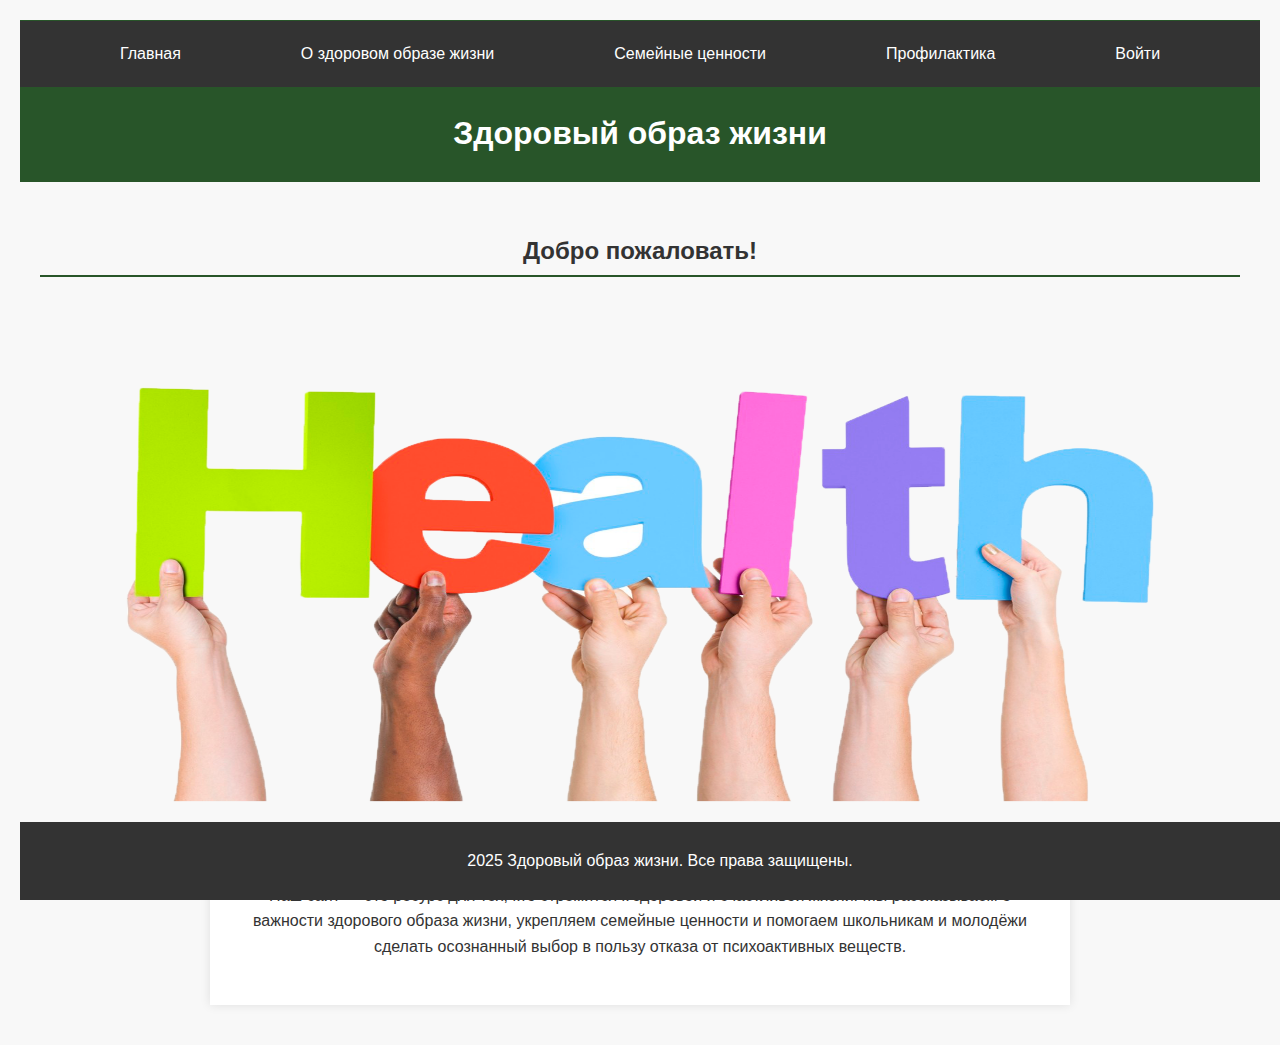
<file: index.html>
<!DOCTYPE html>
<html lang="ru">
<head>
    <meta charset="UTF-8">
    <meta name="viewport" content="width=device-width, initial-scale=1.0">
    <title>Здоровый образ жизни</title>
    <link rel="stylesheet" href="styles.css">
</head>
<body>
    <header>
        <nav>
            <ul>
                <li><a href="index.html">Главная</a></li>
                <li><a href="about.html">О здоровом образе жизни</a></li>
                <li><a href="family.html">Семейные ценности</a></li>
                <li><a href="prevention.html">Профилактика</a></li>
                <li><a href="login.html">Войти</a></li>
            </ul>
        </nav>
        <h1>Здоровый образ жизни</h1>
    </header>

    <main>
        <section>
            <h2>Добро пожаловать!</h2>
           
            <img src="images/health.png" alt="Здоровый образ жизни" class="fixed-image">
              <div class="container">

    <p>Наш сайт — это ресурс для тех, кто стремится к здоровой и счастливой жизни. Мы рассказываем о важности здорового образа жизни, укрепляем семейные ценности и помогаем школьникам и молодёжи сделать осознанный выбор в пользу отказа от психоактивных веществ.</p>
 


  </div>
        </section>
        


    </main>

    <footer>
        <p>2025 Здоровый образ жизни. Все права защищены.</p>
    </footer>
</body>
</html>
</file>
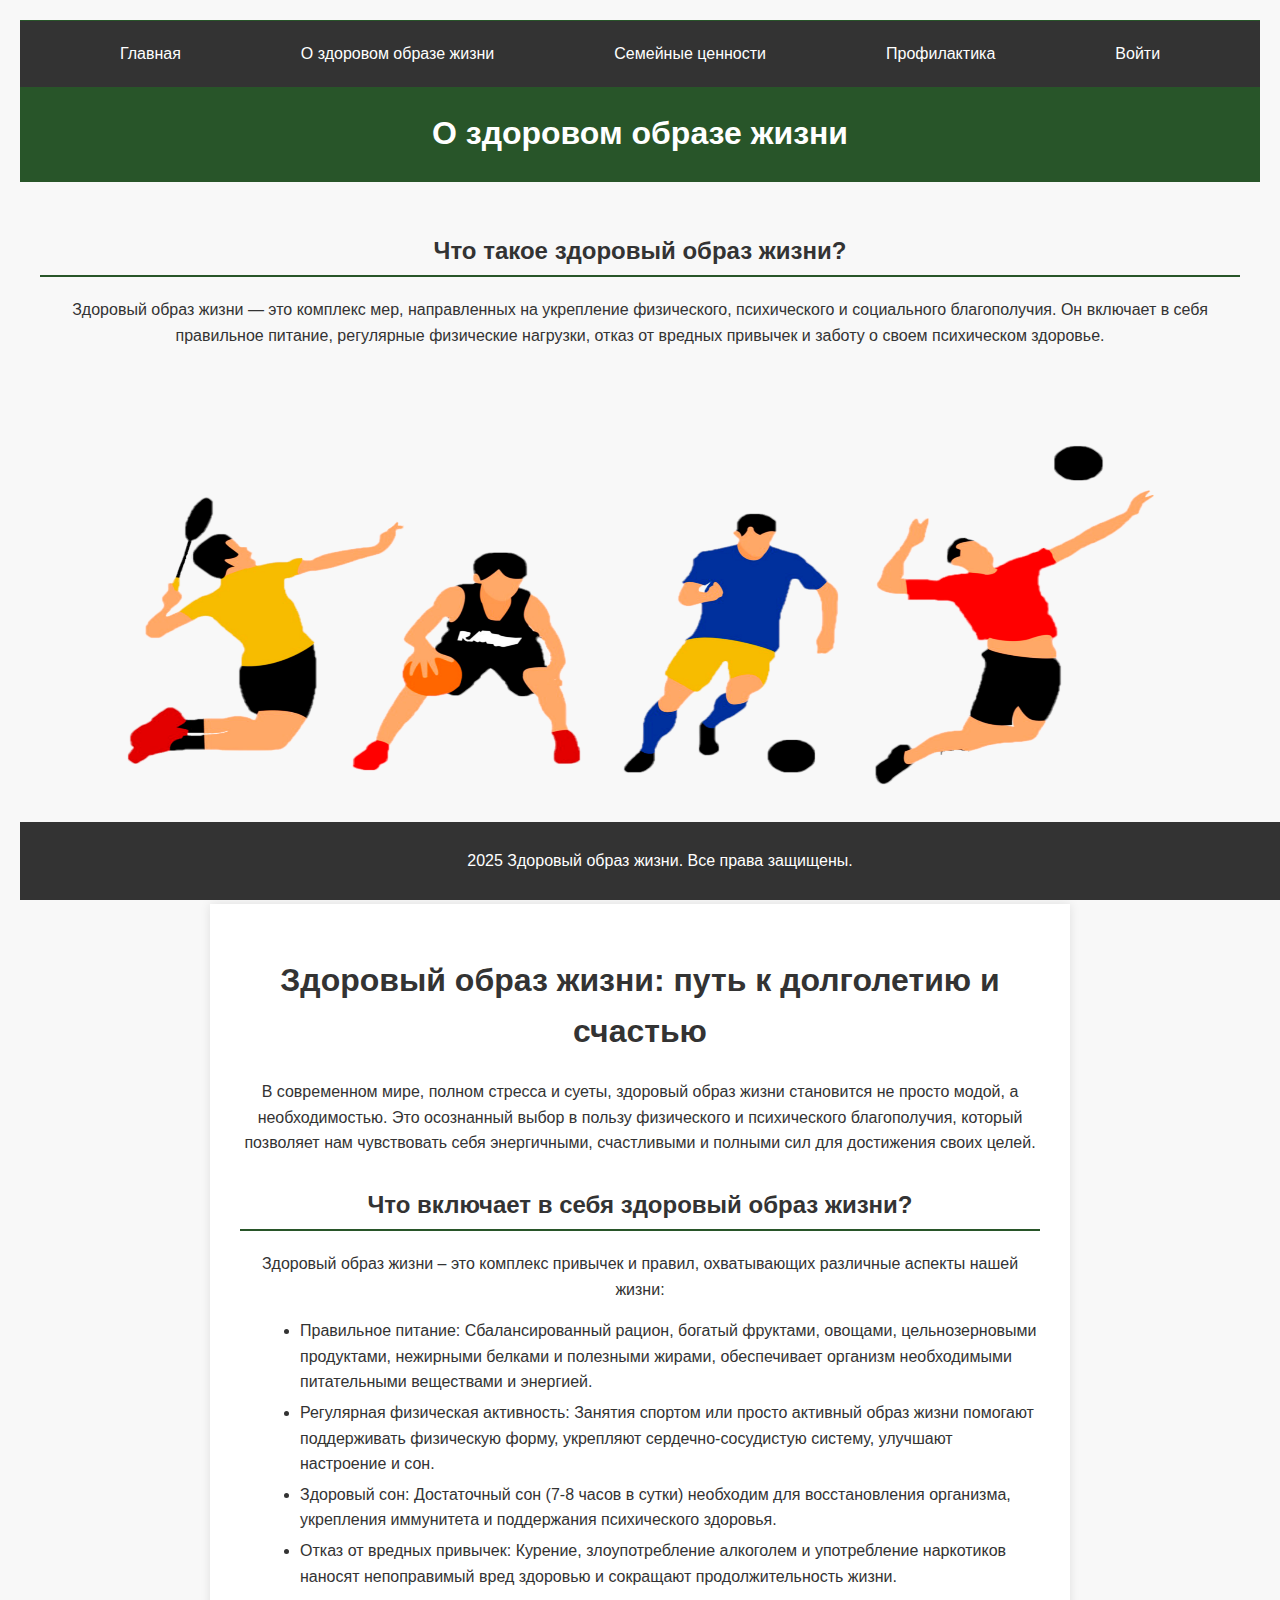
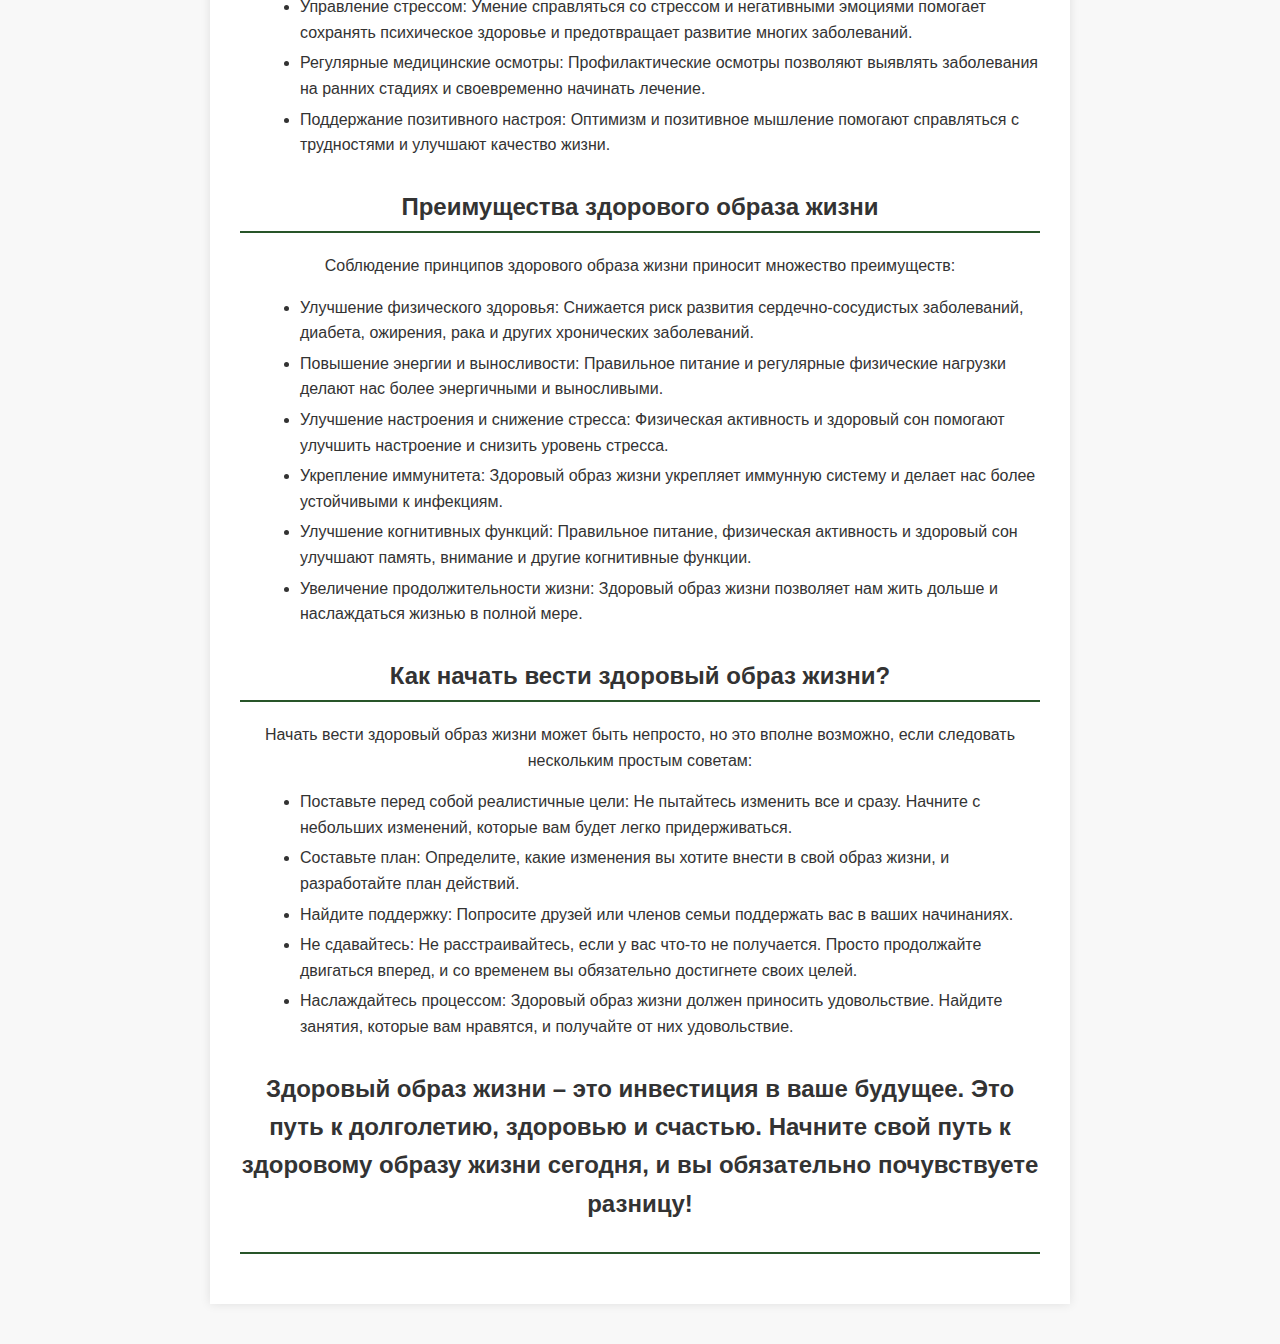
<file: about.html>
<!DOCTYPE html>
<html lang="ru">
<head>
    <meta charset="UTF-8">
    <meta name="viewport" content="width=device-width, initial-scale=1.0">
    <title>О здоровом образе жизни</title>
    <link rel="stylesheet" href="styles.css">
</head>
<body>
    <header>
        <nav>
            <ul>
                <li><a href="index.html">Главная</a></li>
                <li><a href="about.html">О здоровом образе жизни</a></li>
                <li><a href="family.html">Семейные ценности</a></li>
                <li><a href="prevention.html">Профилактика</a></li>
                <li><a href="login.html">Войти</a></li>
            </ul>
        </nav>
        <h1>О здоровом образе жизни</h1>
    </header>

    <main>
        <section>
            <h2>Что такое здоровый образ жизни?</h2>
            <p>Здоровый образ жизни — это комплекс мер, направленных на укрепление физического, психического и социального благополучия. Он включает в себя правильное питание, регулярные физические нагрузки, отказ от вредных привычек и заботу о своем психическом здоровье.</p>
            <img src="images/sport.png" alt="Спорт" class="fixed-image">
            <div class="container">
 <h1>Здоровый образ жизни: путь к долголетию и счастью</h1>

        <p>В современном мире, полном стресса и суеты, здоровый образ жизни становится не просто модой, а необходимостью. Это осознанный выбор в пользу физического и психического благополучия, который позволяет нам чувствовать себя энергичными, счастливыми и полными сил для достижения своих целей.</p>

        <h2>Что включает в себя здоровый образ жизни?</h2>
        <p>Здоровый образ жизни – это комплекс привычек и правил, охватывающих различные аспекты нашей жизни:</p>
        <ul>
            <li>Правильное питание: Сбалансированный рацион, богатый фруктами, овощами, цельнозерновыми продуктами, нежирными белками и полезными жирами, обеспечивает организм необходимыми питательными веществами и энергией.</li>
            <li>Регулярная физическая активность: Занятия спортом или просто активный образ жизни помогают поддерживать физическую форму, укрепляют сердечно-сосудистую систему, улучшают настроение и сон.</li>
            <li>Здоровый сон: Достаточный сон (7-8 часов в сутки) необходим для восстановления организма, укрепления иммунитета и поддержания психического здоровья.</li>
            <li>Отказ от вредных привычек: Курение, злоупотребление алкоголем и употребление наркотиков наносят непоправимый вред здоровью и сокращают продолжительность жизни.</li>
            <li>Управление стрессом: Умение справляться со стрессом и негативными эмоциями помогает сохранять психическое здоровье и предотвращает развитие многих заболеваний.</li>
            <li>Регулярные медицинские осмотры: Профилактические осмотры позволяют выявлять заболевания на ранних стадиях и своевременно начинать лечение.</li>
            <li>Поддержание позитивного настроя: Оптимизм и позитивное мышление помогают справляться с трудностями и улучшают качество жизни.</li>
        </ul>

        <h2>Преимущества здорового образа жизни</h2>
        <p>Соблюдение принципов здорового образа жизни приносит множество преимуществ:</p>
        <ul>
            <li>Улучшение физического здоровья: Снижается риск развития сердечно-сосудистых заболеваний, диабета, ожирения, рака и других хронических заболеваний.</li>
            <li>Повышение энергии и выносливости: Правильное питание и регулярные физические нагрузки делают нас более энергичными и выносливыми.</li>
            <li>Улучшение настроения и снижение стресса: Физическая активность и здоровый сон помогают улучшить настроение и снизить уровень стресса.</li>
            <li>Укрепление иммунитета: Здоровый образ жизни укрепляет иммунную систему и делает нас более устойчивыми к инфекциям.</li>
            <li>Улучшение когнитивных функций: Правильное питание, физическая активность и здоровый сон улучшают память, внимание и другие когнитивные функции.</li>
            <li>Увеличение продолжительности жизни: Здоровый образ жизни позволяет нам жить дольше и наслаждаться жизнью в полной мере.</li>
        </ul>

        <h2>Как начать вести здоровый образ жизни?</h2>
        <p>Начать вести здоровый образ жизни может быть непросто, но это вполне возможно, если следовать нескольким простым советам:</p>
        <ul>
            <li>Поставьте перед собой реалистичные цели: Не пытайтесь изменить все и сразу. Начните с небольших изменений, которые вам будет легко придерживаться.</li>
            <li>Составьте план: Определите, какие изменения вы хотите внести в свой образ жизни, и разработайте план действий.</li>
            <li>Найдите поддержку: Попросите друзей или членов семьи поддержать вас в ваших начинаниях.</li>
            <li>Не сдавайтесь: Не расстраивайтесь, если у вас что-то не получается. Просто продолжайте двигаться вперед, и со временем вы обязательно достигнете своих целей.</li>
            <li>Наслаждайтесь процессом: Здоровый образ жизни должен приносить удовольствие. Найдите занятия, которые вам нравятся, и получайте от них удовольствие.</li>
        </ul>

        <h2><p>Здоровый образ жизни – это инвестиция в ваше будущее. Это путь к долголетию, здоровью и счастью. Начните свой путь к здоровому образу жизни сегодня, и вы обязательно почувствуете разницу!</p></h2>
    </div>
        </section>
    </main>

    <footer>
        <p>2025 Здоровый образ жизни. Все права защищены.</p>
    </footer>
</body>
</html>
</file>
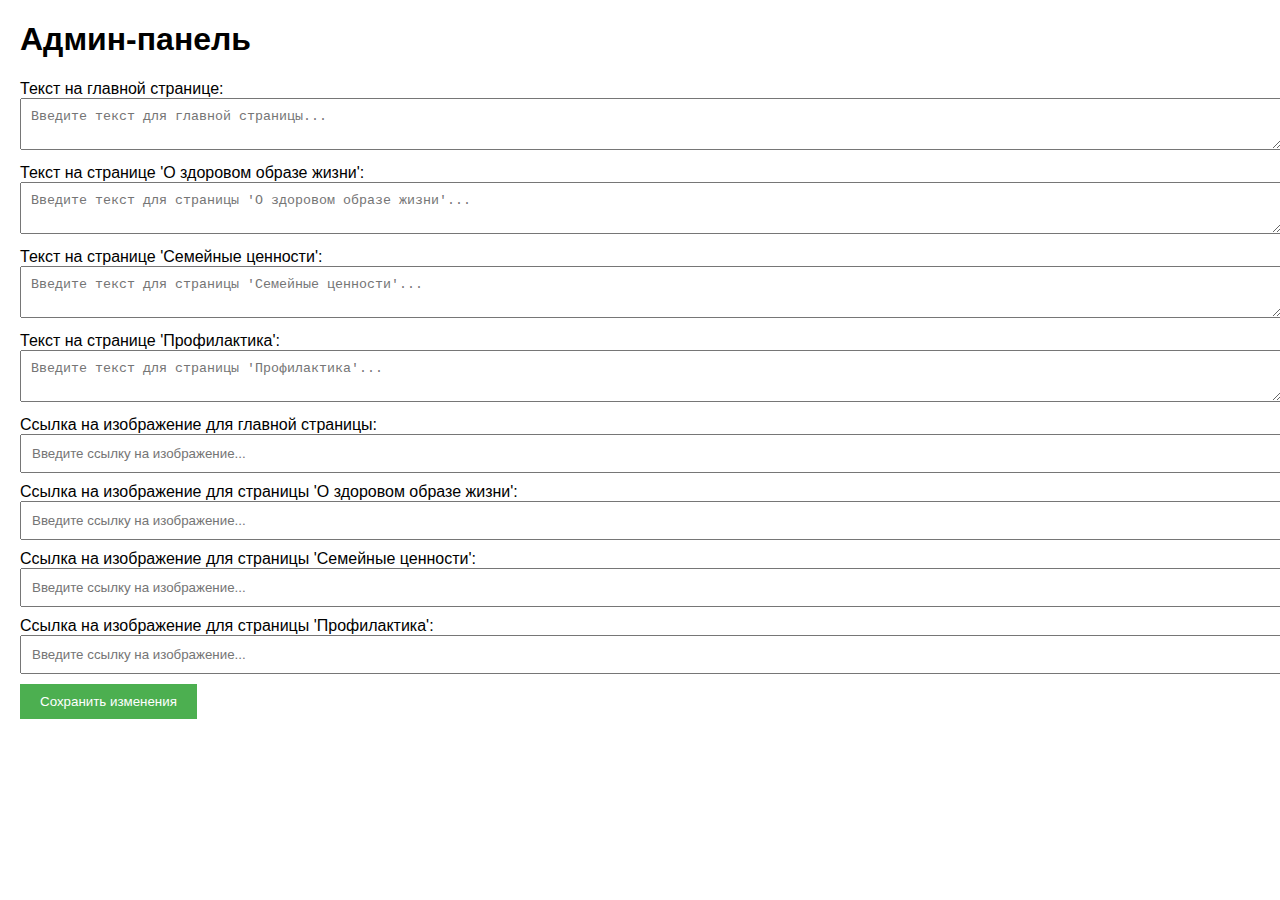
<file: admin.html>
<!DOCTYPE html>
<html lang="ru">
<head>
    <meta charset="UTF-8">
    <meta name="viewport" content="width=device-width, initial-scale=1.0">
    <title>Админ-панель</title>
    <style>
        body {
            font-family: Arial, sans-serif;
            margin: 20px;
        }
        textarea, input {
            width: 100%;
            padding: 10px;
            margin-bottom: 10px;
        }
        button {
            padding: 10px 20px;
            background-color: #4CAF50;
            color: white;
            border: none;
            cursor: pointer;
        }
        button:hover {
            background-color: #45a049;
        }
    </style>
</head>
<body>
    <h1>Админ-панель</h1>
    <form onsubmit="event.preventDefault(); saveContent();">
        <label for="indexText">Текст на главной странице:</label><br>
        <textarea id="indexText" placeholder="Введите текст для главной страницы..."></textarea><br>

        <label for="aboutText">Текст на странице 'О здоровом образе жизни':</label><br>
        <textarea id="aboutText" placeholder="Введите текст для страницы 'О здоровом образе жизни'..."></textarea><br>

        <label for="familyText">Текст на странице 'Семейные ценности':</label><br>
        <textarea id="familyText" placeholder="Введите текст для страницы 'Семейные ценности'..."></textarea><br>

        <label for="preventionText">Текст на странице 'Профилактика':</label><br>
        <textarea id="preventionText" placeholder="Введите текст для страницы 'Профилактика'..."></textarea><br>

        <label for="indexImage">Ссылка на изображение для главной страницы:</label><br>
        <input type="text" id="indexImage" placeholder="Введите ссылку на изображение..."><br>

        <label for="aboutImage">Ссылка на изображение для страницы 'О здоровом образе жизни':</label><br>
        <input type="text" id="aboutImage" placeholder="Введите ссылку на изображение..."><br>

        <label for="familyImage">Ссылка на изображение для страницы 'Семейные ценности':</label><br>
        <input type="text" id="familyImage" placeholder="Введите ссылку на изображение..."><br>

        <label for="preventionImage">Ссылка на изображение для страницы 'Профилактика':</label><br>
        <input type="text" id="preventionImage" placeholder="Введите ссылку на изображение..."><br>

        <button type="submit">Сохранить изменения</button>
    </form>

    <script>
        // Функция для сохранения контента в localStorage
        function saveContent() {
            const indexText = document.getElementById('indexText').value;
            const aboutText = document.getElementById('aboutText').value;
            const familyText = document.getElementById('familyText').value;
            const preventionText = document.getElementById('preventionText').value;

            const indexImage = document.getElementById('indexImage').value;
            const aboutImage = document.getElementById('aboutImage').value;
            const familyImage = document.getElementById('familyImage').value;
            const preventionImage = document.getElementById('preventionImage').value;

            // Сохраняем тексты
            localStorage.setItem('indexText', indexText);
            localStorage.setItem('aboutText', aboutText);
            localStorage.setItem('familyText', familyText);
            localStorage.setItem('preventionText', preventionText);

            // Сохраняем ссылки на изображения
            localStorage.setItem('indexImage', indexImage);
            localStorage.setItem('aboutImage', aboutImage);
            localStorage.setItem('familyImage', familyImage);
            localStorage.setItem('preventionImage', preventionImage);

            alert('Изменения сохранены!');
        }

        // Загрузка сохраненных данных при открытии админ-панели
        window.onload = function() {
            document.getElementById('indexText').value = localStorage.getItem('indexText') || '';
            document.getElementById('aboutText').value = localStorage.getItem('aboutText') || '';
            document.getElementById('familyText').value = localStorage.getItem('familyText') || '';
            document.getElementById('preventionText').value = localStorage.getItem('preventionText') || '';

            document.getElementById('indexImage').value = localStorage.getItem('indexImage') || '';
            document.getElementById('aboutImage').value = localStorage.getItem('aboutImage') || '';
            document.getElementById('familyImage').value = localStorage.getItem('familyImage') || '';
            document.getElementById('preventionImage').value = localStorage.getItem('preventionImage') || '';
        };
    </script>
</body>
</html>
</file>
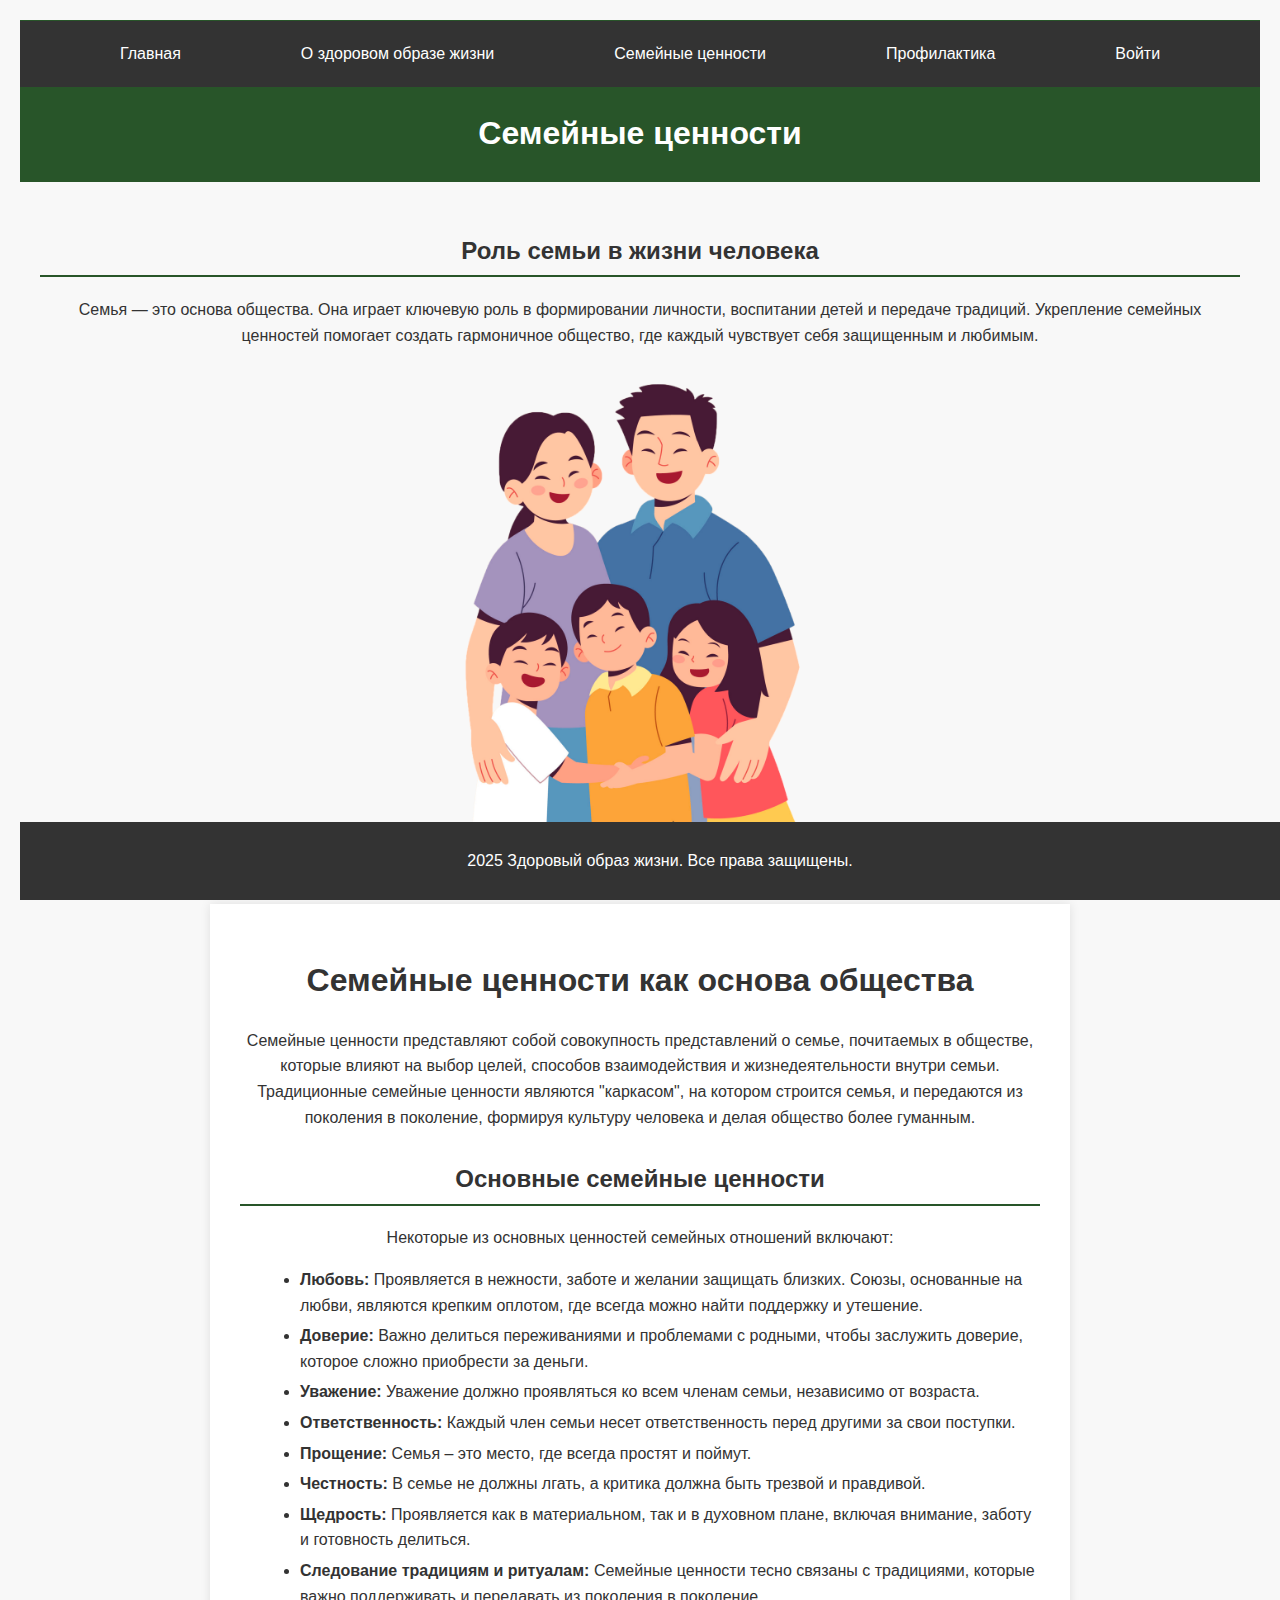
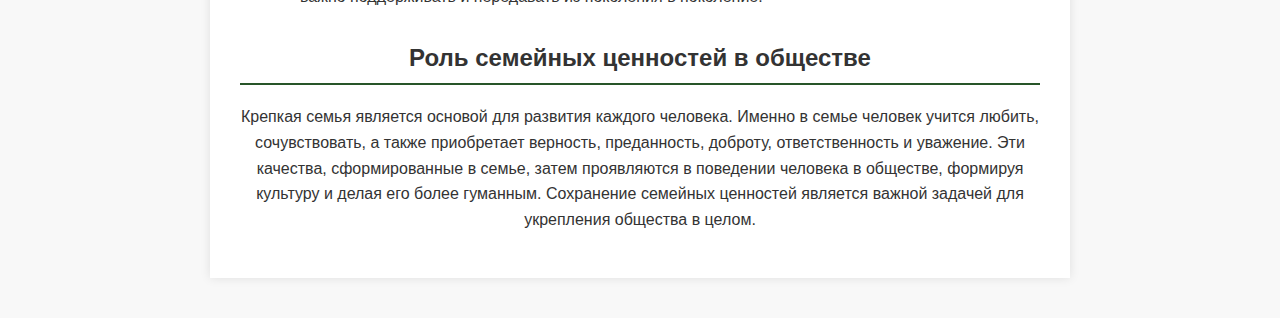
<file: family.html>
<!DOCTYPE html>
<html lang="ru">
<head>
    <meta charset="UTF-8">
    <meta name="viewport" content="width=device-width, initial-scale=1.0">
    <title>Семейные ценности</title>
    <link rel="stylesheet" href="styles.css">
</head>
<body>
    <header>
        <nav>
            <ul>
                <li><a href="index.html">Главная</a></li>
                <li><a href="about.html">О здоровом образе жизни</a></li>
                <li><a href="family.html">Семейные ценности</a></li>
                <li><a href="prevention.html">Профилактика</a></li>
                <li><a href="login.html">Войти</a></li>
            </ul>
        </nav>
        <h1>Семейные ценности</h1>
    </header>

    <main>
        <section>
            <h2>Роль семьи в жизни человека</h2>
            <p>Семья — это основа общества. Она играет ключевую роль в формировании личности, воспитании детей и передаче традиций. Укрепление семейных ценностей помогает создать гармоничное общество, где каждый чувствует себя защищенным и любимым.</p>
            <img src="images/family.png" alt="Семья" class="fixed-family">
            <div class="container">
        <h1>Семейные ценности как основа общества</h1>
        <p>Семейные ценности представляют собой совокупность представлений о семье, почитаемых в обществе, которые влияют на выбор целей, способов взаимодействия и жизнедеятельности внутри семьи.
        Традиционные семейные ценности являются "каркасом", на котором строится семья, и передаются из поколения в поколение, формируя культуру человека и делая общество более гуманным.</p>

        <h2>Основные семейные ценности</h2>
        <p>Некоторые из основных ценностей семейных отношений включают:</p>
        <ul>
            <li><b>Любовь:</b> Проявляется в нежности, заботе и желании защищать близких. Союзы, основанные на любви, являются крепким оплотом, где всегда можно найти поддержку и утешение.</li>
            <li><b>Доверие:</b> Важно делиться переживаниями и проблемами с родными, чтобы заслужить доверие, которое сложно приобрести за деньги.</li>
            <li><b>Уважение:</b> Уважение должно проявляться ко всем членам семьи, независимо от возраста.</li>
            <li><b>Ответственность:</b> Каждый член семьи несет ответственность перед другими за свои поступки.</li>
            <li><b>Прощение:</b> Семья – это место, где всегда простят и поймут.</li>
            <li><b>Честность:</b> В семье не должны лгать, а критика должна быть трезвой и правдивой.</li>
            <li><b>Щедрость:</b> Проявляется как в материальном, так и в духовном плане, включая внимание, заботу и готовность делиться.</li>
            <li><b>Следование традициям и ритуалам:</b> Семейные ценности тесно связаны с традициями, которые важно поддерживать и передавать из поколения в поколение.</li>
        </ul>

        <h2>Роль семейных ценностей в обществе</h2>
        <p>Крепкая семья является основой для развития каждого человека. Именно в семье человек учится любить, сочувствовать, а также приобретает верность, 
        преданность, доброту, ответственность и уважение. Эти качества, сформированные в семье, затем проявляются в поведении человека в обществе, формируя культуру и делая его более гуманным. Сохранение семейных ценностей является важной задачей для укрепления общества в целом.</p>
    </div>
        </section>
    </main>

    <footer>
        <p>2025 Здоровый образ жизни. Все права защищены.</p>
    </footer>
</body>
</html>
</file>
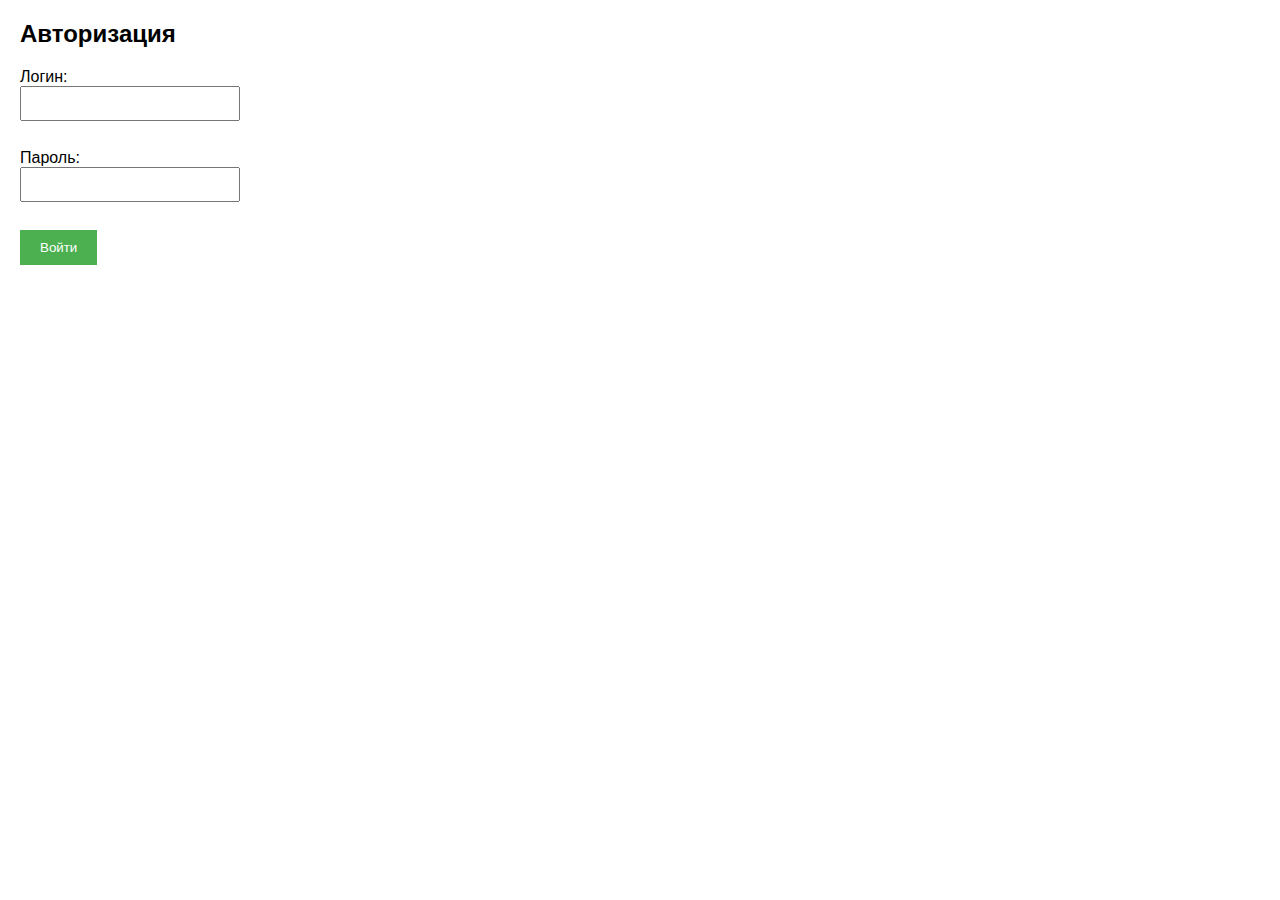
<file: login.html>
<!DOCTYPE html>
<html lang="ru">
<head>
    <meta charset="UTF-8">
    <meta name="viewport" content="width=device-width, initial-scale=1.0">
    <title>Авторизация</title>
    <style>
        body {
            font-family: Arial, sans-serif;
            margin: 20px;
        }
        input {
            padding: 8px;
            margin-bottom: 10px;
            width: 200px;
        }
        button {
            padding: 10px 20px;
            background-color: #4CAF50;
            color: white;
            border: none;
            cursor: pointer;
        }
        button:hover {
            background-color: #45a049;
        }
    </style>
</head>
<body>
    <h2>Авторизация</h2>
    <form onsubmit="event.preventDefault(); checkAuth();">
        <label for="login">Логин:</label><br>
        <input type="text" id="login" required><br><br>
        <label for="password">Пароль:</label><br>
        <input type="password" id="password" required><br><br>
        <button type="submit">Войти</button>
    </form>

    <script>
        function checkAuth() {
            const login = document.getElementById('login').value;
            const password = document.getElementById('password').value;

            // Проверка для пользователя
            if (login === "user" && password === "123") {
                alert("Вы вошли как Пользователь!");
                window.location.href = "index.html"; // Перенаправление на страницу пользователя
            }
            // Проверка для администратора
            else if (login === "admin" && password === "admin") {
                alert("Вы вошли как Администратор!");
                window.location.href = "admin.html"; // Перенаправление на страницу администратора
            }
            // Если данные неверны
            else {
                alert("Неверный логин или пароль!");
            }
        }
    </script>
</body>
</html>
</file>
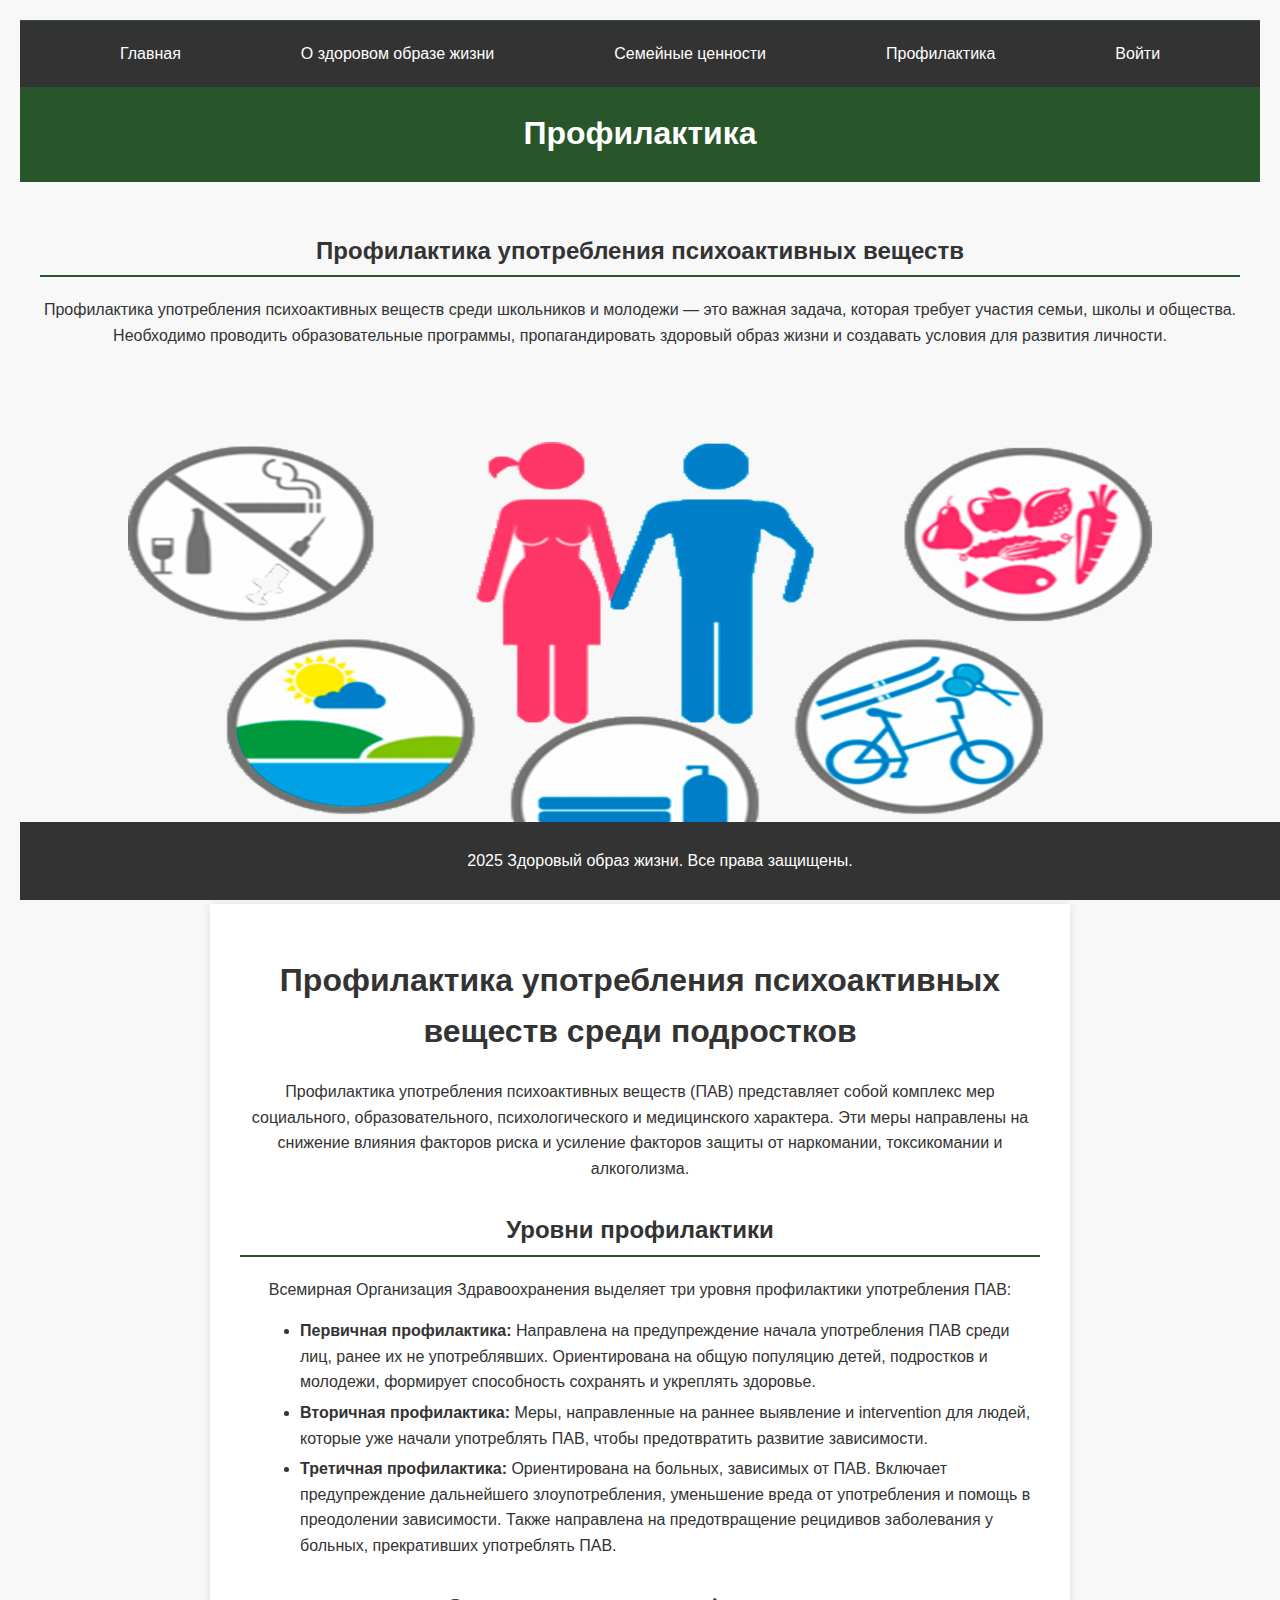
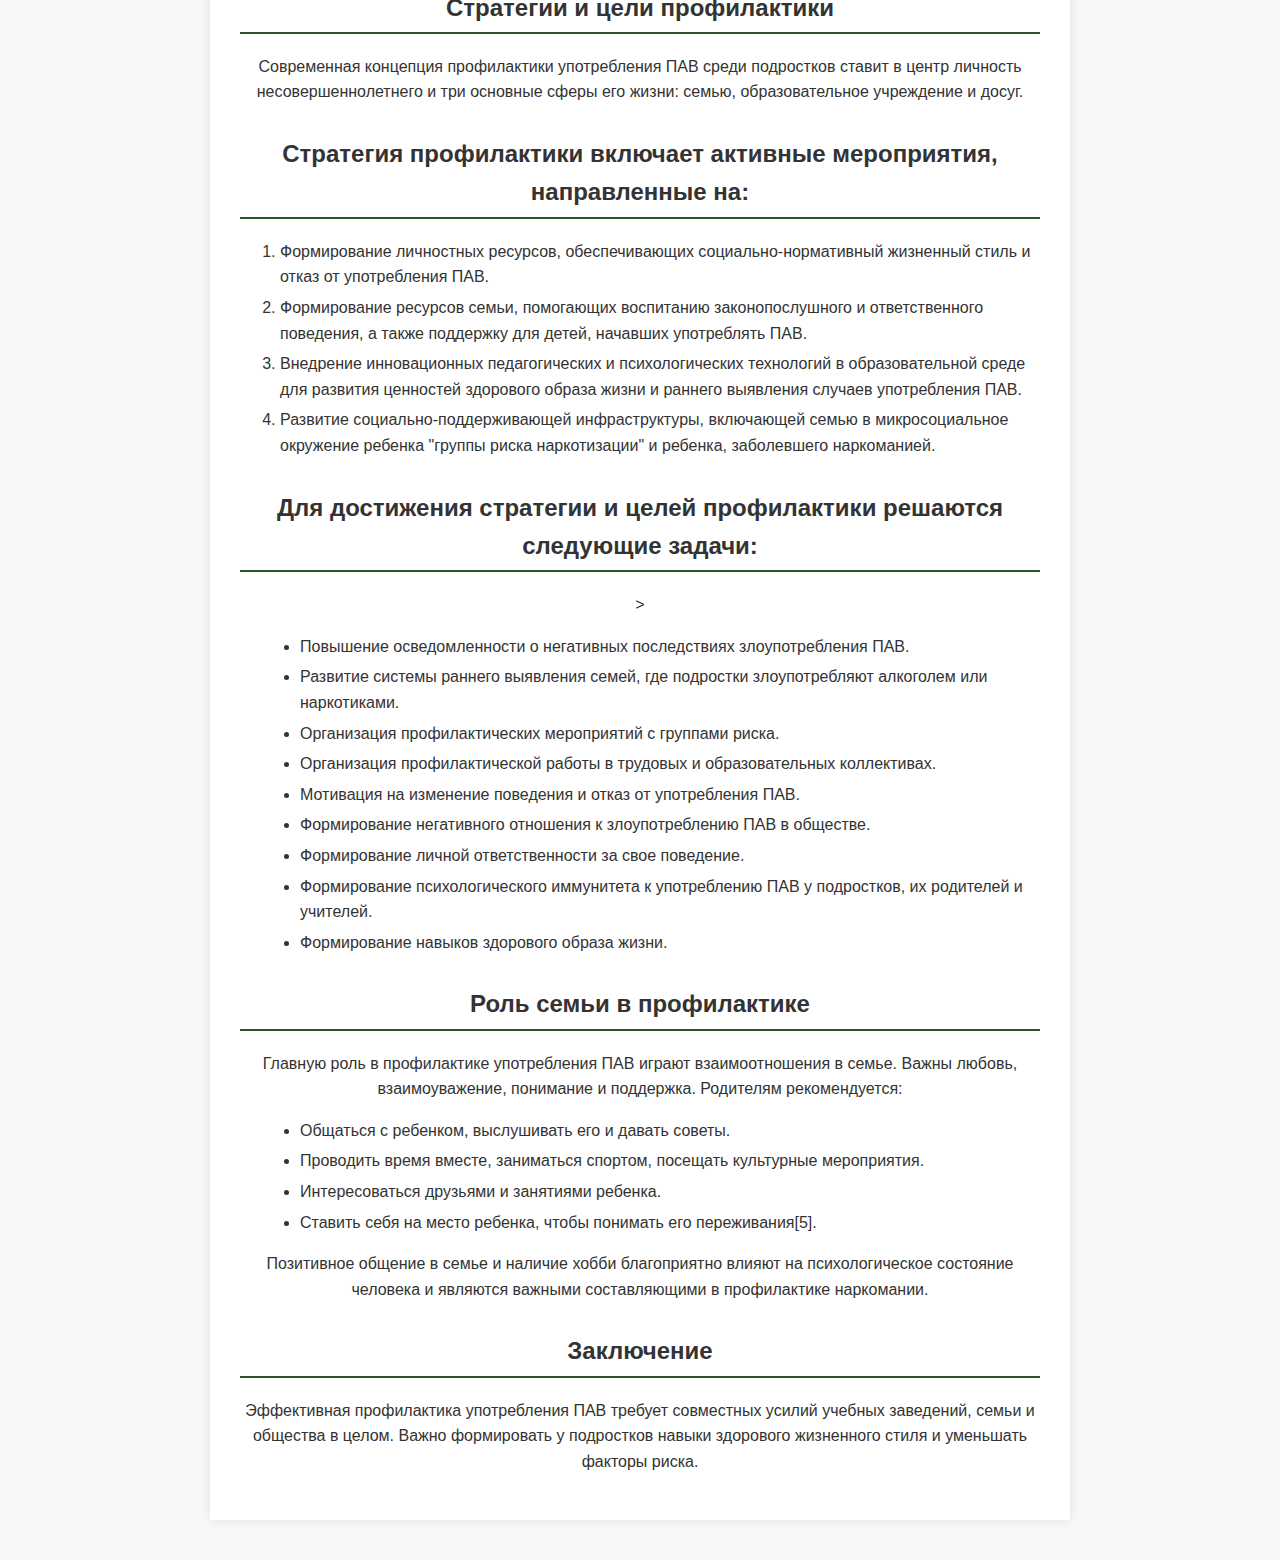
<file: prevention.html>
<!DOCTYPE html>
<html lang="ru">
<head>
    <meta charset="UTF-8">
    <meta name="viewport" content="width=device-width, initial-scale=1.0">
    <title>Профилактика</title>
    <link rel="stylesheet" href="styles.css">
</head>
<body>
    <header>
        <nav>
            <ul>
                <li><a href="index.html">Главная</a></li>
                <li><a href="about.html">О здоровом образе жизни</a></li>
                <li><a href="family.html">Семейные ценности</a></li>
                <li><a href="prevention.html">Профилактика</a></li>
                <li><a href="login.html">Войти</a></li>
            </ul>
        </nav>
        <h1>Профилактика</h1>
    </header>

    <main>
        <section>
            <h2>Профилактика употребления психоактивных веществ</h2>
            <p>Профилактика употребления психоактивных веществ среди школьников и молодежи — это важная задача, которая требует участия семьи, школы и общества. Необходимо проводить образовательные программы, пропагандировать здоровый образ жизни и создавать условия для развития личности.</p>
            <img src="images/prevention.png" alt="Профилактика" class="fixed-image">
            <div class="container">
        <h1>Профилактика употребления психоактивных веществ среди подростков</h1>
        <p>Профилактика употребления психоактивных веществ (ПАВ) представляет собой комплекс мер социального, образовательного, психологического и медицинского характера. 
        Эти меры направлены на снижение влияния факторов риска и усиление факторов защиты от наркомании, токсикомании и алкоголизма.</p>

        <h2>Уровни профилактики</h2>
        <p>Всемирная Организация Здравоохранения выделяет три уровня профилактики употребления ПАВ:</p>
        <ul>
            <li><b>Первичная профилактика:</b> Направлена на предупреждение начала употребления ПАВ среди лиц, ранее их не употреблявших. Ориентирована на общую популяцию детей, подростков и молодежи, формирует способность сохранять и укреплять здоровье.</li>
            <li><b>Вторичная профилактика:</b> Меры, направленные на раннее выявление и intervention для людей, которые уже начали употреблять ПАВ, чтобы предотвратить развитие зависимости.</li>
            <li><b>Третичная профилактика:</b> Ориентирована на больных, зависимых от ПАВ. Включает предупреждение дальнейшего злоупотребления, уменьшение вреда от употребления и помощь в преодолении зависимости. Также направлена на предотвращение рецидивов заболевания у больных, прекративших употреблять ПАВ.</li>
        </ul>

        <h2>Стратегии и цели профилактики</h2>
        <p>Современная концепция профилактики употребления ПАВ среди подростков ставит в центр личность несовершеннолетнего и три основные сферы его жизни: семью, образовательное учреждение и досуг.</p>

        <h2>Стратегия профилактики включает активные мероприятия, направленные на:</h2>
        <ol>
            <li>Формирование личностных ресурсов, обеспечивающих социально-нормативный жизненный стиль и отказ от употребления ПАВ.</li>
            <li>Формирование ресурсов семьи, помогающих воспитанию законопослушного и ответственного поведения, а также поддержку для детей, начавших употреблять ПАВ.</li>
            <li>Внедрение инновационных педагогических и психологических технологий в образовательной среде для развития ценностей здорового образа жизни и раннего выявления случаев употребления ПАВ.</li>
            <li>Развитие социально-поддерживающей инфраструктуры, включающей семью в микросоциальное окружение ребенка "группы риска наркотизации" и ребенка, заболевшего наркоманией.</li>
        </ol>

        <h2>Для достижения стратегии и целей профилактики решаются следующие задачи:</h2>>
        <ul>
            <li>Повышение осведомленности о негативных последствиях злоупотребления ПАВ.</li>
            <li>Развитие системы раннего выявления семей, где подростки злоупотребляют алкоголем или наркотиками.</li>
            <li>Организация профилактических мероприятий с группами риска.</li>
            <li>Организация профилактической работы в трудовых и образовательных коллективах.</li>
            <li>Мотивация на изменение поведения и отказ от употребления ПАВ.</li>
            <li>Формирование негативного отношения к злоупотреблению ПАВ в обществе.</li>
            <li>Формирование личной ответственности за свое поведение.</li>
            <li>Формирование психологического иммунитета к употреблению ПАВ у подростков, их родителей и учителей.</li>
            <li>Формирование навыков здорового образа жизни.</li>
        </ul>

        <h2>Роль семьи в профилактике</h2>
        <p>Главную роль в профилактике употребления ПАВ играют взаимоотношения в семье. Важны любовь, взаимоуважение, понимание и поддержка. Родителям рекомендуется:</p>
        <ul>
            <li>Общаться с ребенком, выслушивать его и давать советы.</li>
            <li>Проводить время вместе, заниматься спортом, посещать культурные мероприятия.</li>
            <li>Интересоваться друзьями и занятиями ребенка.</li>
            <li>Ставить себя на место ребенка, чтобы понимать его переживания[5].</li>
        </ul>

        <p>Позитивное общение в семье и наличие хобби благоприятно влияют на психологическое состояние человека и являются важными составляющими в профилактике наркомании.</p>

        <h2>Заключение</h2>
        <p>Эффективная профилактика употребления ПАВ требует совместных усилий учебных заведений, семьи и общества в целом. Важно формировать у подростков навыки здорового жизненного стиля и уменьшать факторы риска.</p>
    </div>
        </section>
    </main>

    <footer>
        <p>2025 Здоровый образ жизни. Все права защищены.</p>
    </footer>
</body>
</html>
</file>
<file: styles.css>
body {
    font-family: Arial, sans-serif;
    margin: 0;
    padding: 0;
    background-color: #f4f4f4;
    color: #333;
}

header {
    background-color: #285529;
    color: white;
    padding: 1px 0;
    text-align: center;
}

nav ul {
    list-style-type: none;
    padding: 0;
    margin: 0;
    display: flex;
    justify-content: center;
    background-color: #333;
}

nav ul li {
    margin: 0 30px;
}

nav ul li a {
    color: white;
    text-decoration: none;
    padding: 20px 30px;
    display: block;
}

nav ul li a:hover {
    background-color: #4CAF50;
}

main {
    padding: 20px;
    text-align: center;
}

footer {
    background-color: #333;
    color: white;
    text-align: center;
    padding: 10px 0;
    position: fixed;
    width: 100%;
    bottom: 0;
}

img {
    max-width: 100%;
    height: auto;
    margin-top: 20px;
}
.fixed-image {
    height: 512px;
    width: 1028px; /* Ширина изображения */
}

.fixed-family {
    height: 512px;
    width: 724px; /* Ширина изображения */
}
 body {
            font-family: Arial, sans-serif;
            line-height: 1.6;
            margin: 20px;
            background-color: #f8f8f8;
            color: #333;
        }

        h1, h2, h3 {
            color: #00000;
        }

        h2 {
            border-bottom: 2px solid #285529;
            padding-bottom: 5px;
            margin-top: 30px;
        }

        ul {
            list-style-type: disc;
            margin-left: 20px;
            position:left;
        }

        li {
            margin-bottom: 5px;
            position:left;
            text-align:left;
        }

        .container {
            max-width: 800px;
            margin: auto;
            background-color: #fff;
            padding: 30px;
            box-shadow: 0 0 10px rgba(0, 0, 0, 0.1);
        }
</file>
